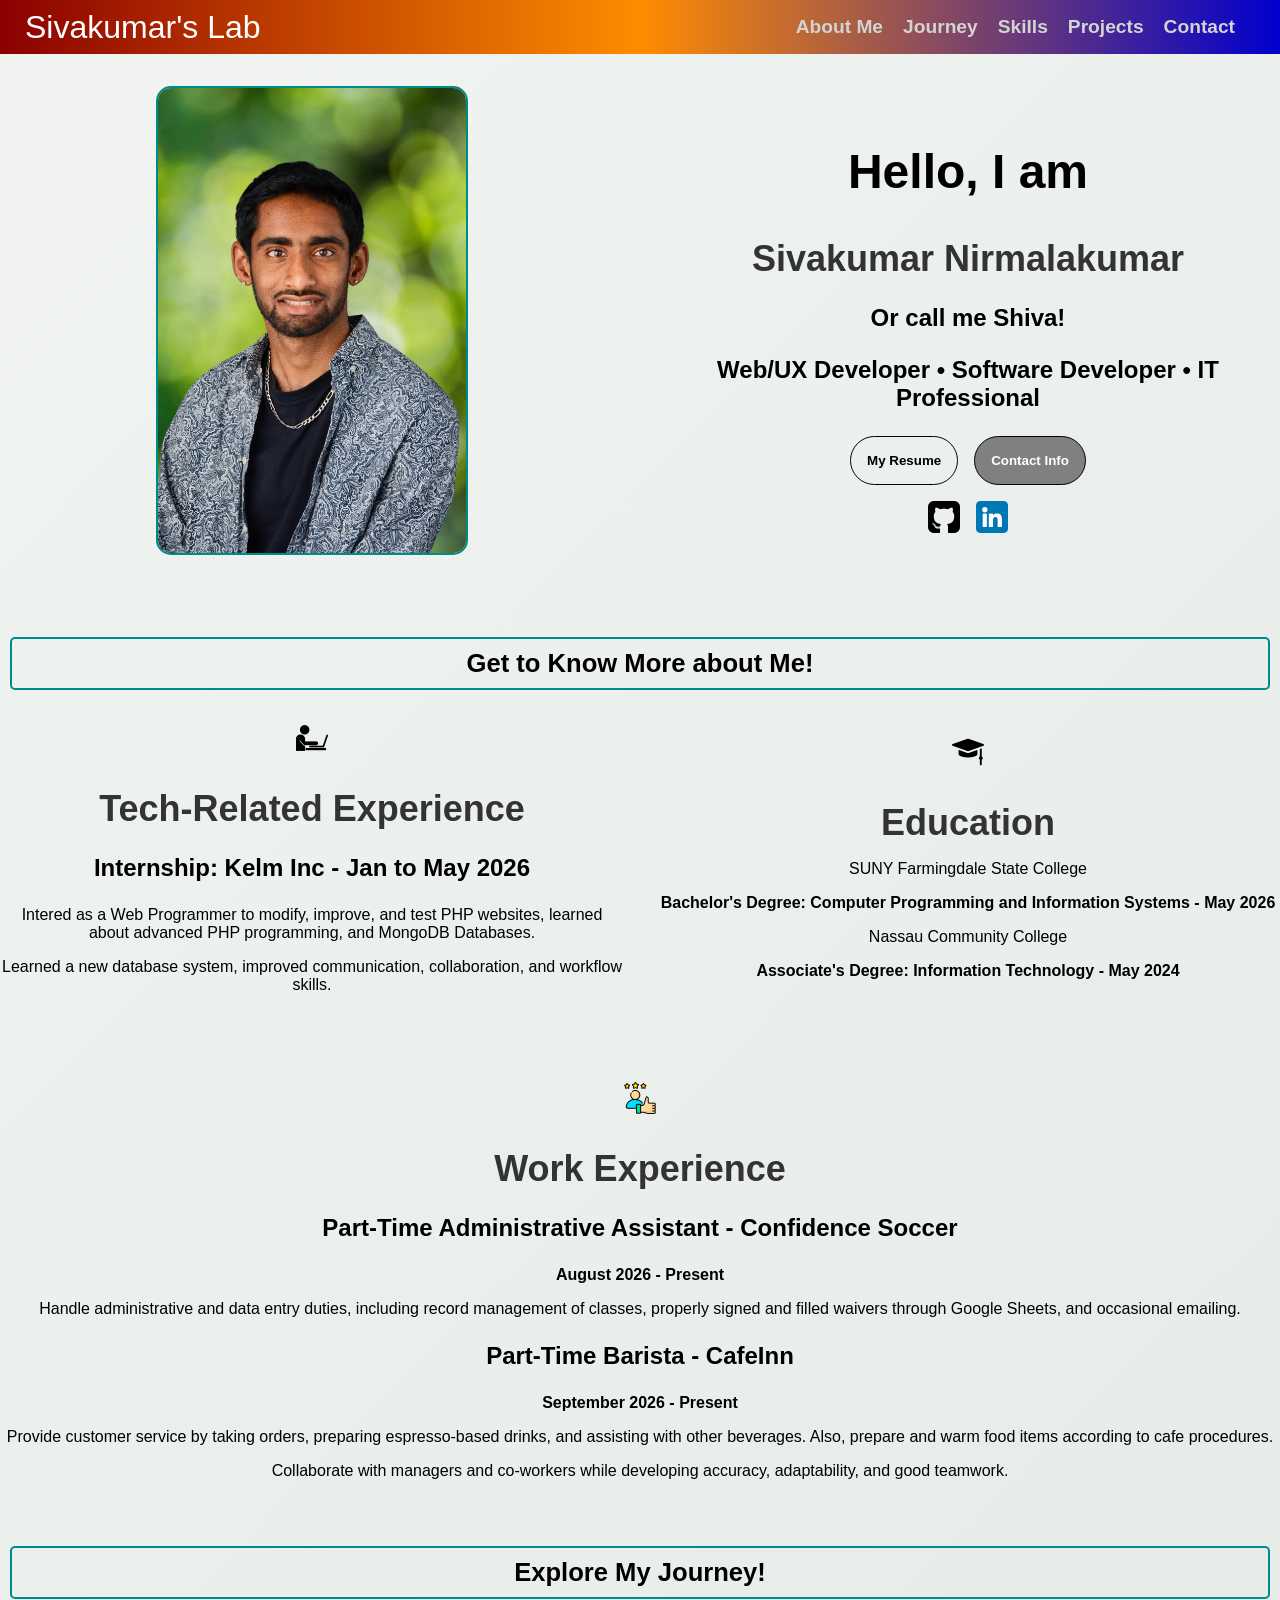
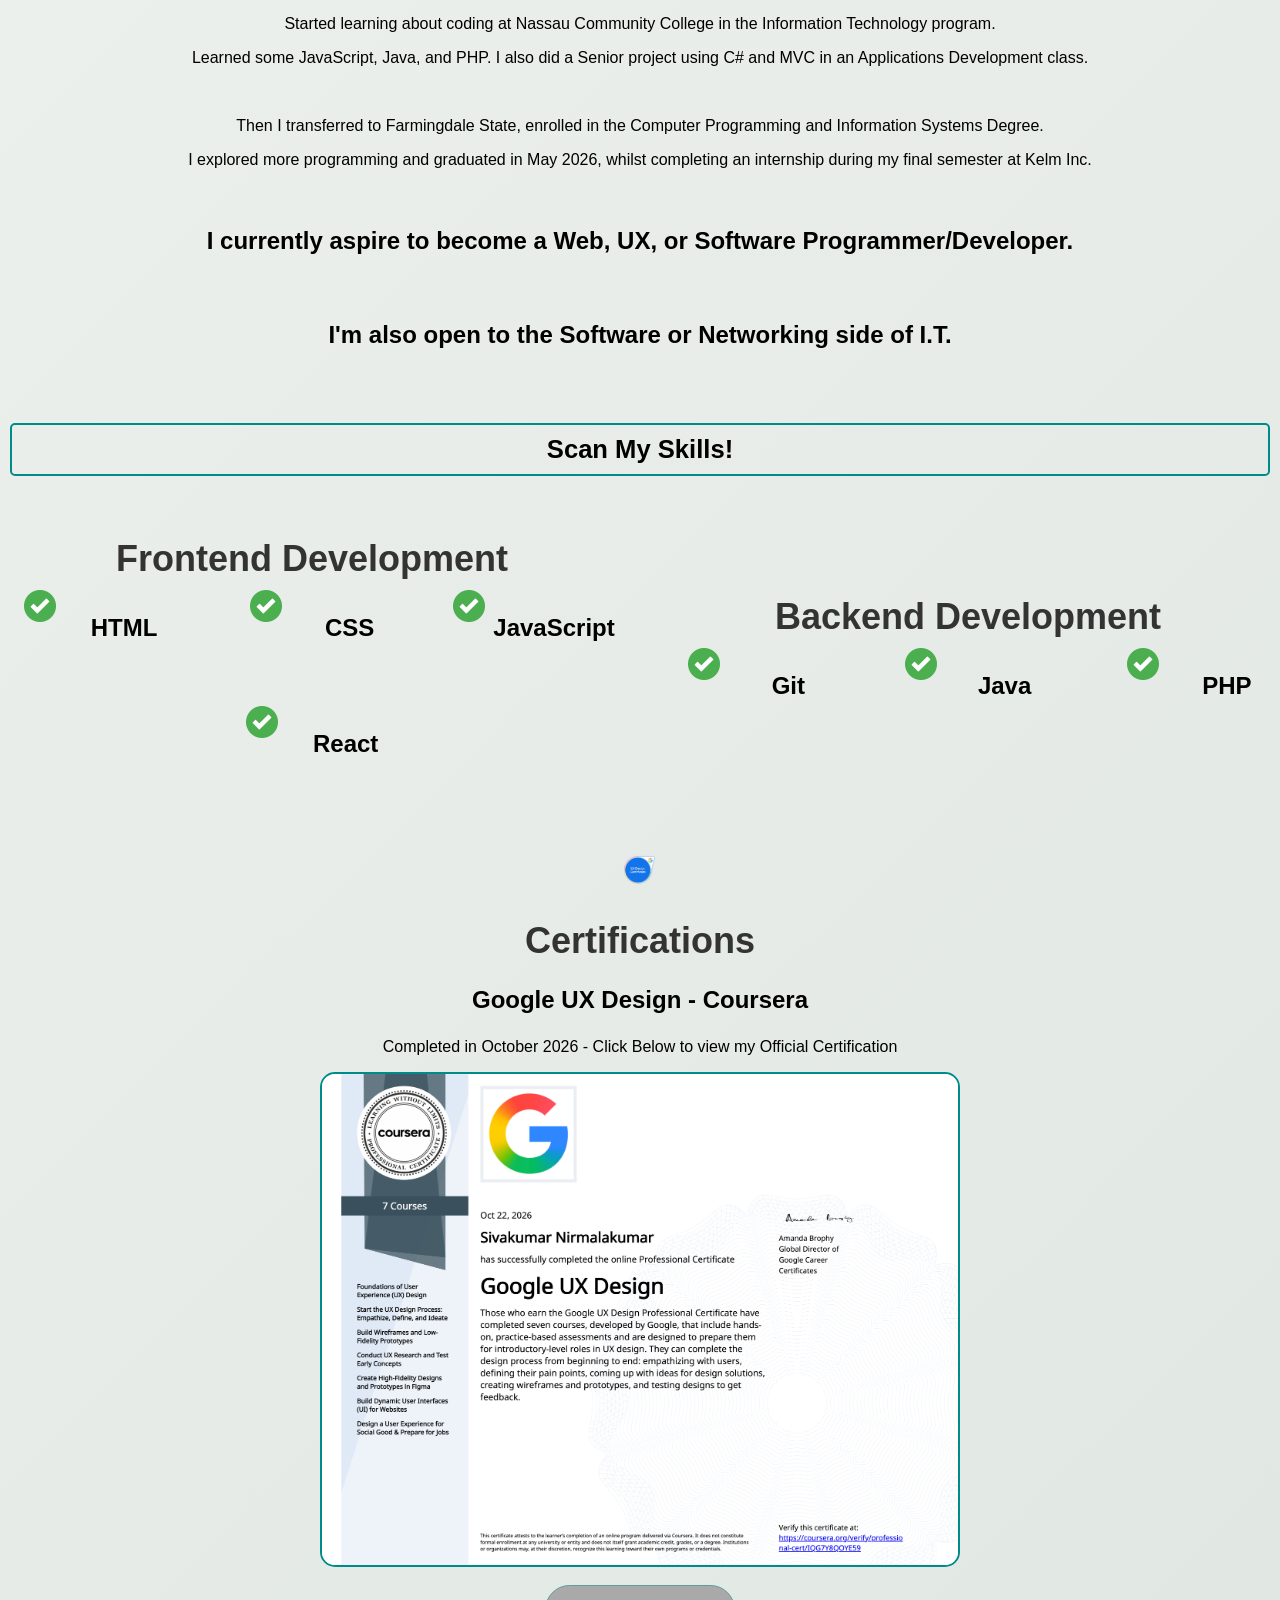
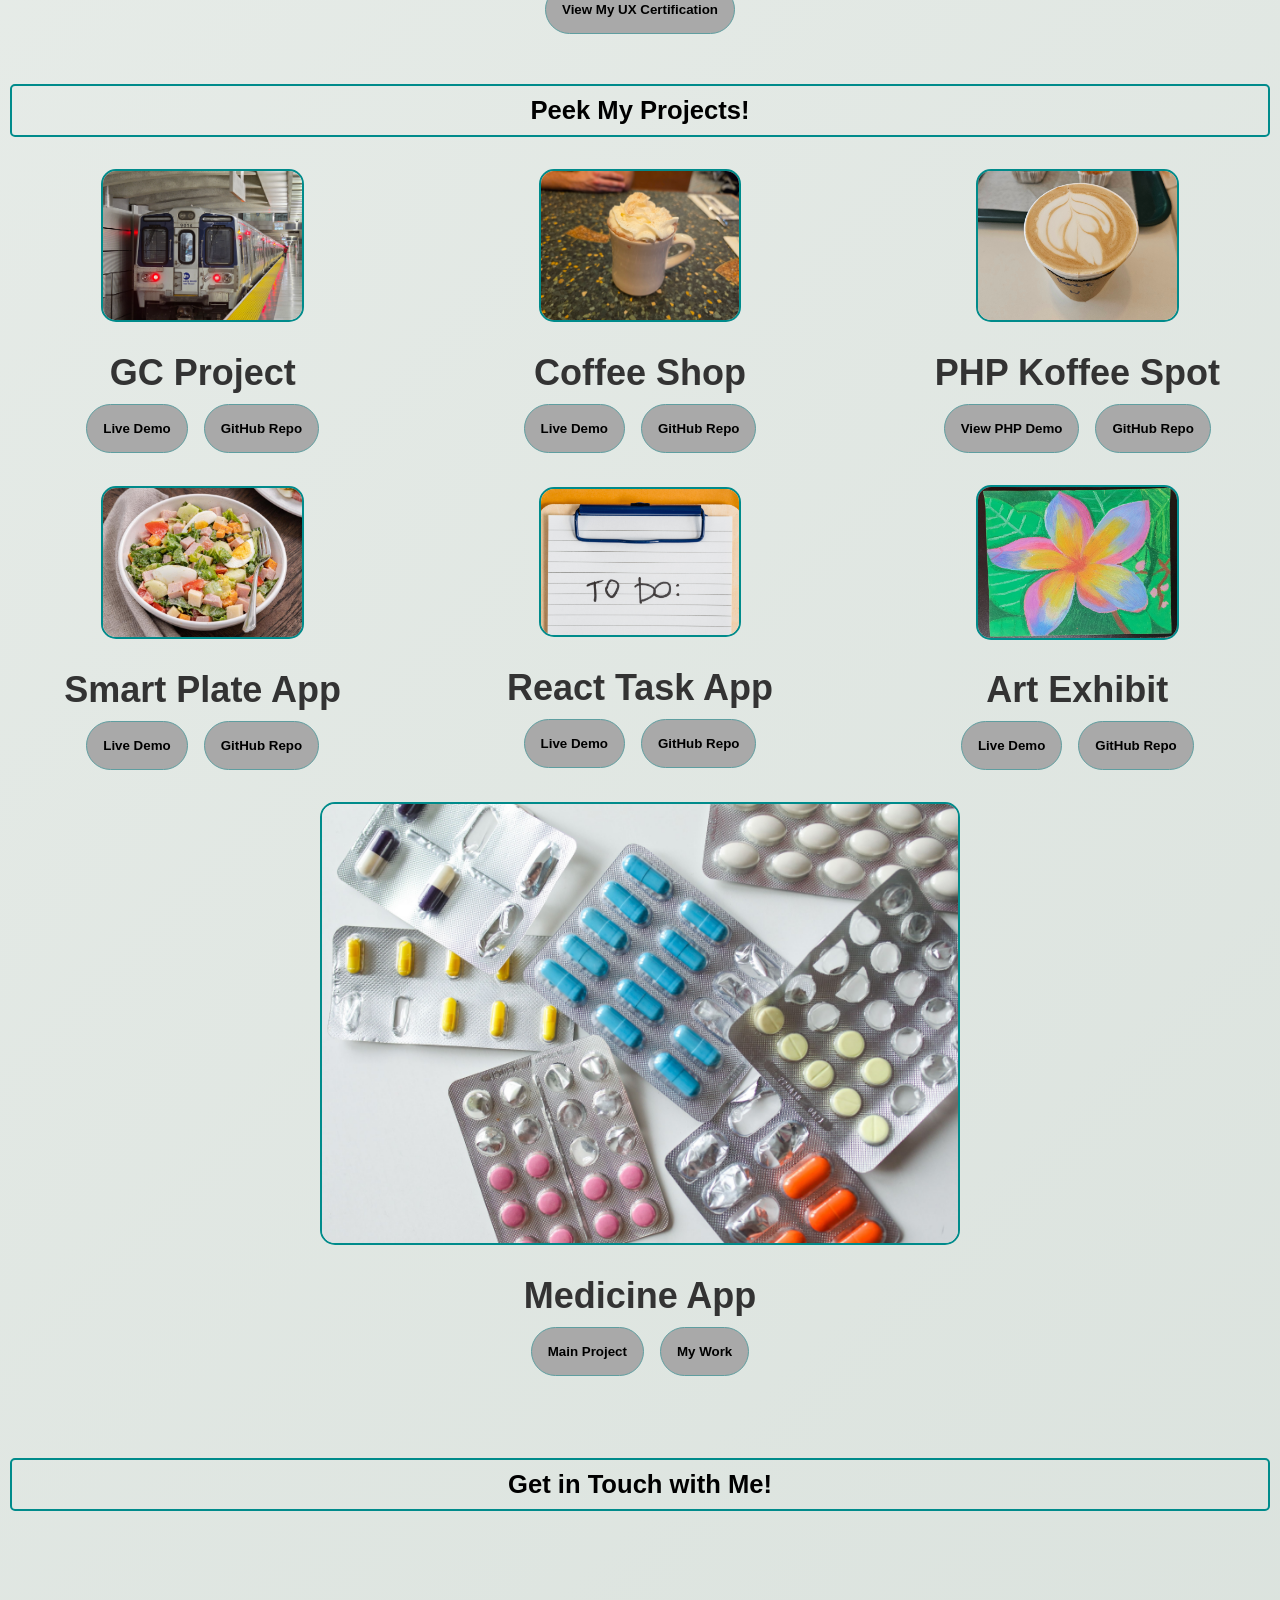
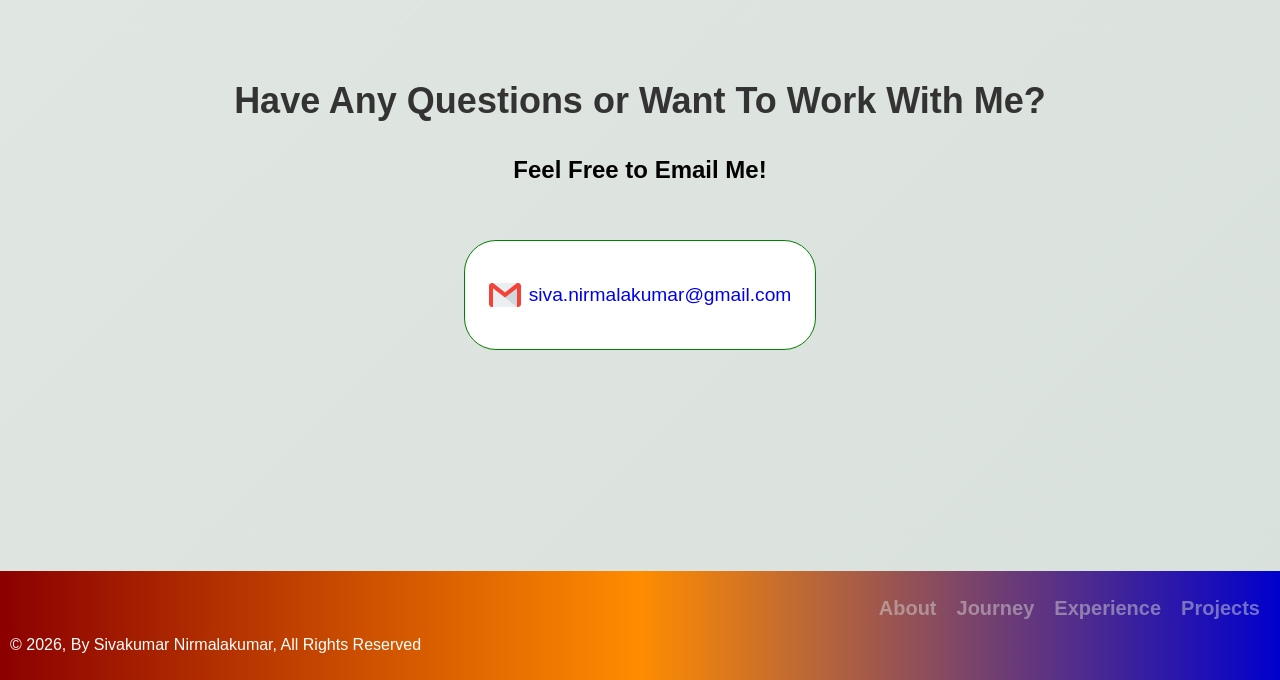
<file: index.html>
<!DOCTYPE html>
<html lang="en">
	<head>
		<meta charset="UTF-8">
		<meta name="viewport" content="width=device-width, initial-scale=1">
		<title>Sivakumar's Portfolio</title>
		<link rel="stylesheet" href="homestyle.css">
		<link rel="stylesheet" href="mediaqueries.css">
	</head>
	
	<body>
		<nav class="navbar">
			<div class="navdiv">
				<div class="logo">Sivakumar's Lab</div>
					<ul class="nav-menu">
						<li class="nav-item">
							<a href="#about" class="nav-link">About Me</a>
						</li>
						<li class="nav-item">
							<a href="#journey" class="nav-link">Journey</a>
						</li>
						<li class="nav-item">
							<a href="#experience" class="nav-link">Skills</a>
						</li>
						<li class="nav-item">
							<a href="#project" class="nav-link">Projects</a>
						</li>
						<li class="nav-item">
							<a href="#contact" class="nav-link">Contact</a>
						</li>
					</ul>
					<div class="hamburger">
						<span class="bar"></span>
						<span class="bar"></span>
						<span class="bar"></span>
					</div>
			</div>
		
		</nav>
		
		<main>

		<section id="profile">
			<div class="row">
				<div class="column">
					<img src="./Images/shiv-linkedln.jpg" alt="Shiva's Profile Picture" class="about-pic">
				</div>
				<div class="column">
					<h1>Hello, I am</h1>
					<h2>Sivakumar Nirmalakumar</h2>
					<h3>Or call me Shiva!</h3>

					<h3>Web/UX Developer &bull; Software Developer &bull; IT Professional</h3>
					<div class="btn-container">
						<button class="btn btn-color-2" onclick="window.open('./Images/SNKumar - Resume.pdf')">My Resume</button>
						<button class="btn btn-color-1" onclick="location.href='#contact'">Contact Info</button>
					</div>
					<div id="socials-container">
						<a href="https://github.com/ShivsterNk?tab=repositories"
							target="_blank"
							rel="noopener noreferrer">
							<img 
							src="./Images/github-sign.png"
							alt="GitHub"
							class="icon"
							/>
						</a>
						<a href="https://www.linkedin.com/in/sivakumarnirmalakumar/"
							target="_blank"
							rel="noopener noreferrer">
							<img 
							src="./Images/linkedin.png"
							alt="Linkedln"
							class="icon"
							/>
						</a>
					</div>
				</div>
			</div>		
		</section>

		<p class="one">Get to Know More about Me!</p>

		<section id="about">
			<div class="row">
				<div class="column">
					<img src="./Images/laptoptech.png" alt="Experience icon" class="icon"/>
					<h2>Tech-Related Experience</h2>
					<h3><strong>Internship: Kelm Inc</strong> - Jan to May 2026</h3>
					<p>Intered as a Web Programmer to modify, improve, and test PHP websites, learned about advanced PHP programming, and MongoDB Databases. </p>
					<p>Learned a new database system, improved communication, collaboration, and workflow skills.</p>
				</div>
				<div class="column">
					<img src="./Images/education.png" alt="Education icon" class="icon"/>
					<h2>Education</h2>
					<p>SUNY Farmingdale State College</p>
					<p><strong>Bachelor's Degree: Computer Programming and Information Systems - May 2026</strong></p>
					<p>Nassau Community College</p>
					<p><strong>Associate's Degree: Information Technology - May 2024</strong></p>
				</div>
			</div>
		</section>
		
		<section>	
			<img src="./Images/experience.png" alt="Experience icon" class="icon"/>
			<h2>Work Experience</h2>
			<h3>Part-Time Administrative Assistant - Confidence Soccer</h3>
			<strong>August 2026 - Present</strong>
			<p>Handle administrative and data entry duties, including record management of classes, properly signed and filled waivers through Google Sheets, and occasional emailing. </p>
			<h3>Part-Time Barista - CafeInn</h3>
			<strong>September 2026 - Present</strong>
			<p>Provide customer service by taking orders, preparing espresso-based drinks, and assisting with other beverages. Also, prepare and warm food items according to cafe procedures. </p>
			<p>Collaborate with managers and co-workers while developing accuracy, adaptability, and good teamwork. </p> 
		</section>

		<p class="one">Explore My Journey!</p>

		<section id="journey">			
			<p>Started learning about coding at Nassau Community College in the Information Technology program. </p>
			<p>Learned some JavaScript, Java, and PHP. I also did a Senior project using C# and MVC in an Applications Development class.</p> <br/>
			<p>Then I transferred to Farmingdale State, enrolled in the Computer Programming and Information Systems Degree. </p>
			<p>I explored more programming and graduated in May 2026, whilst completing an internship during my final semester at Kelm Inc. </p>
			<br />
			<h3>I currently aspire to become a Web, UX, or Software Programmer/Developer. </h3><br />
			<h3>I'm also open to the Software or Networking side of I.T.</h3>
		</section>

		<p class="one">Scan My Skills!</p>

		<section id="experience">
			<div class="row">
				<div class="column">
					<h2>Frontend Development</h2>
						<div class="article-container">
							<article>
								<img src="./Images/checkmark.png" 
								alt="Experience icon"
								class="icon"
								/>
								<div>
									<h3>HTML</h3>
								</div>
							</article>
							<article>
								<img src="./Images/checkmark.png" 
								alt="Experience icon"
								class="icon"
								/>
								<div>
									<h3>CSS</h3>
								</div>
							</article>
							<article>
								<img src="./Images/checkmark.png" 
								alt="Experience icon"
								class="icon"
								/>
								<div>
									<h3>JavaScript</h3>
								</div>
							</article>
							<article>
								<img src="./Images/checkmark.png" 
								alt="Experience icon"
								class="icon"
								/>
								<div>
									<h3>React</h3>
								</div>
							</article>
						</div>
				</div>
				<div class="column">
					<h2>Backend Development</h2>
					<div class="article-container">
							<article>
								<img src="./Images/checkmark.png" 
								alt="Experience icon"
								class="icon"
								/>
								<div>
									<h3>Git</h3>
								</div>
							</article>
							<article>
								<img src="./Images/checkmark.png" 
								alt="Experience icon"
								class="icon"
								/>
								<div>
									<h3>Java</h3>
								</div>
							</article>
							<article>
								<img src="./Images/checkmark.png" 
								alt="Experience icon"
								class="icon"
								/>
								<div>
									<h3>PHP</h3>
								</div>
							</article>
						</div>
				</div>
			</div>
		</section>

		<section>
			<img src="./Images/google-ux-design-logo.png" alt="Certification Icon" class="icon"/>
			<h2>Certifications</h2>
			<h3>Google UX Design - Coursera</h3>
			<p>Completed in October 2026 - Click Below to view my Official Certification</p>
			<img src="./Images/UXCert.png" alt="Google UX Cert" class="about-pic" width="50%"/>
			<br />
			<div class="btn-container">
				<button class="btn btn-color-2 project-btn"
					onclick="window.open('https://www.coursera.org/account/accomplishments/specialization/IQG7Y8QOYE59/')">
					View My UX Certification
				</button>
			</div>
		</section>

		<p class="one">Peek My Projects!</p>

		<section id="project">
			<div class="row">
				<div class="column">
					<img src="./Images/projectGC.jpg" alt="Grand Central Project" class="about-pic"/>
					<h2>GC Project</h2>
					<div class="btn-container">
						<button class="btn btn-color-2 project-btn" 
						onclick="window.open('https://shivsternk.github.io/GCCaseStudy/')">
						Live Demo
						</button>
						<button class="btn btn-color-2 project-btn" 						
						onclick="window.open('https://github.com/ShivsterNk/GCCaseStudy')">
						GitHub Repo
						</button>
					</div>
				</div>
				<div class="column">
					<img src="./Images/projectCoffee.jpg" alt="Coffee Project" class="about-pic"/>
					<h2>Coffee Shop</h2>
					<div class="btn-container">
						<button class="btn btn-color-2 project-btn" 
						onclick="window.open('https://shivsternk.github.io/StaticCoffeeShop/')">
						Live Demo
						</button>
						<button class="btn btn-color-2 project-btn" 						
						onclick="window.open('https://github.com/ShivsterNk/StaticCoffeeShop')">
						GitHub Repo
						</button>
					</div>
				</div>
				<div class="column">
					<img src="./Images/projKoffPHP.jpg" alt="Coffee Project" class="about-pic"/>
					<h2>PHP Koffee Spot</h2>
					<div class="btn-container">
						<button class="btn btn-color-2 project-btn" 
						onclick="window.location.href='phpcoffee.html'">
						View PHP Demo
						</button>
						<button class="btn btn-color-2 project-btn" 						
						onclick="window.open('https://github.com/ShivsterNk/PHPCoffeeShop')">
						GitHub Repo
						</button>
					</div>
				</div>
			</div>	
			<div class="row">
				<div class="column">
					<img src="./Images/projectSP.jpg" alt="PHP Smart Plate Project" class="about-pic"/>
					<h2>Smart Plate App</h2>
					<div class="btn-container">
						<button class="btn btn-color-2 project-btn" 
						onclick="window.open('https://smartplate.site/PHP/index.php')">
						Live Demo
						</button>
						<button class="btn btn-color-2 project-btn" 						
						onclick="window.open('https://github.com/ShivsterNk/SmartPlateSeniors')">
						GitHub Repo
						</button>
					</div>
				</div>
				<div class="column">
					<img src="./Images/projectReact.jpg" alt="React Task Application" class="about-pic"/>
					<h2>React Task App</h2>
					<div class="btn-container">
						<button class="btn btn-color-2 project-btn" 
						onclick="window.open('https://shivsternk.github.io/DailyTaskApp/')">
						Live Demo
						</button>
						<button class="btn btn-color-2 project-btn" 						
						onclick="window.open('https://github.com/ShivsterNk/DailyTaskApp')">
						GitHub Repo
						</button>
					</div>
				</div>
				<div class="column">
					<img src="./Images/projectArt.jpg" alt="Art Exhibit Portfolio" class="about-pic"/>
					<h2>Art Exhibit</h2>
					<div class="btn-container">
						<button class="btn btn-color-2 project-btn" 
						onclick="window.open('https://shivsternk.github.io/ArtExhibition/')">
						Live Demo
						</button>
						<button class="btn btn-color-2 project-btn" 						
						onclick="window.open('https://github.com/ShivsterNk/ArtExhibition')">
						GitHub Repo
						</button>
					</div>
				</div>
			</div>
			<div class="row">
				<div class="column">
					<img src="./Images/projectMedic.jpg" alt="Medicine Hack-A-Thon" class="about-pic"/>
					<h2>Medicine App</h2>
					<div class="btn-container">
						<button class="btn btn-color-2 project-btn" 
						onclick="window.open('https://github.com/bapboi/ramhacks')">
						Main Project
						</button>
						<button class="btn btn-color-2 project-btn" 						
						onclick="window.open('https://github.com/bapboi/ramhacks/tree/ShivaBranch')">
						My Work
						</button>
					</div>
				</div>
			</div>		
		</section>
		
		<p class="one">Get in Touch with Me!</p>

		<section id="contact">
			<h2>Have Any Questions or Want To Work With Me?</h2>
			<h3>Feel Free to Email Me!</h3>
			
			<div class="contact-info-upper-container">
				<div class="contact-info-container">
					<img src="./Images/email.png" 
					alt="email icon" 
					class="icon contact-icon"/>
					<p>
						<a href="mailto:siva.nirmalakumar@gmail.com"
							class="email-link">
							siva.nirmalakumar@gmail.com
						</a>
					</p>
				</div>
			</div>
		</section>
		</main>
		
		<footer>
			<div class="footerContainer">
				<div class="footerNav">
					<ul>
						<li><a href="#about">About</a></li>
						<li><a href="#journey">Journey</a></li>
						<li><a href="#experience">Experience</a></li>
						<li><a href="#project">Projects</a></li>
					</ul>
				</div>
			</div>
			<div class="footerBottom">
				<p>&copy; 2026, By Sivakumar Nirmalakumar, All Rights Reserved</p>
			</div>
		</footer>
		
		<script src="homescripts.js"></script>
				
	</body>
</html>
</file>
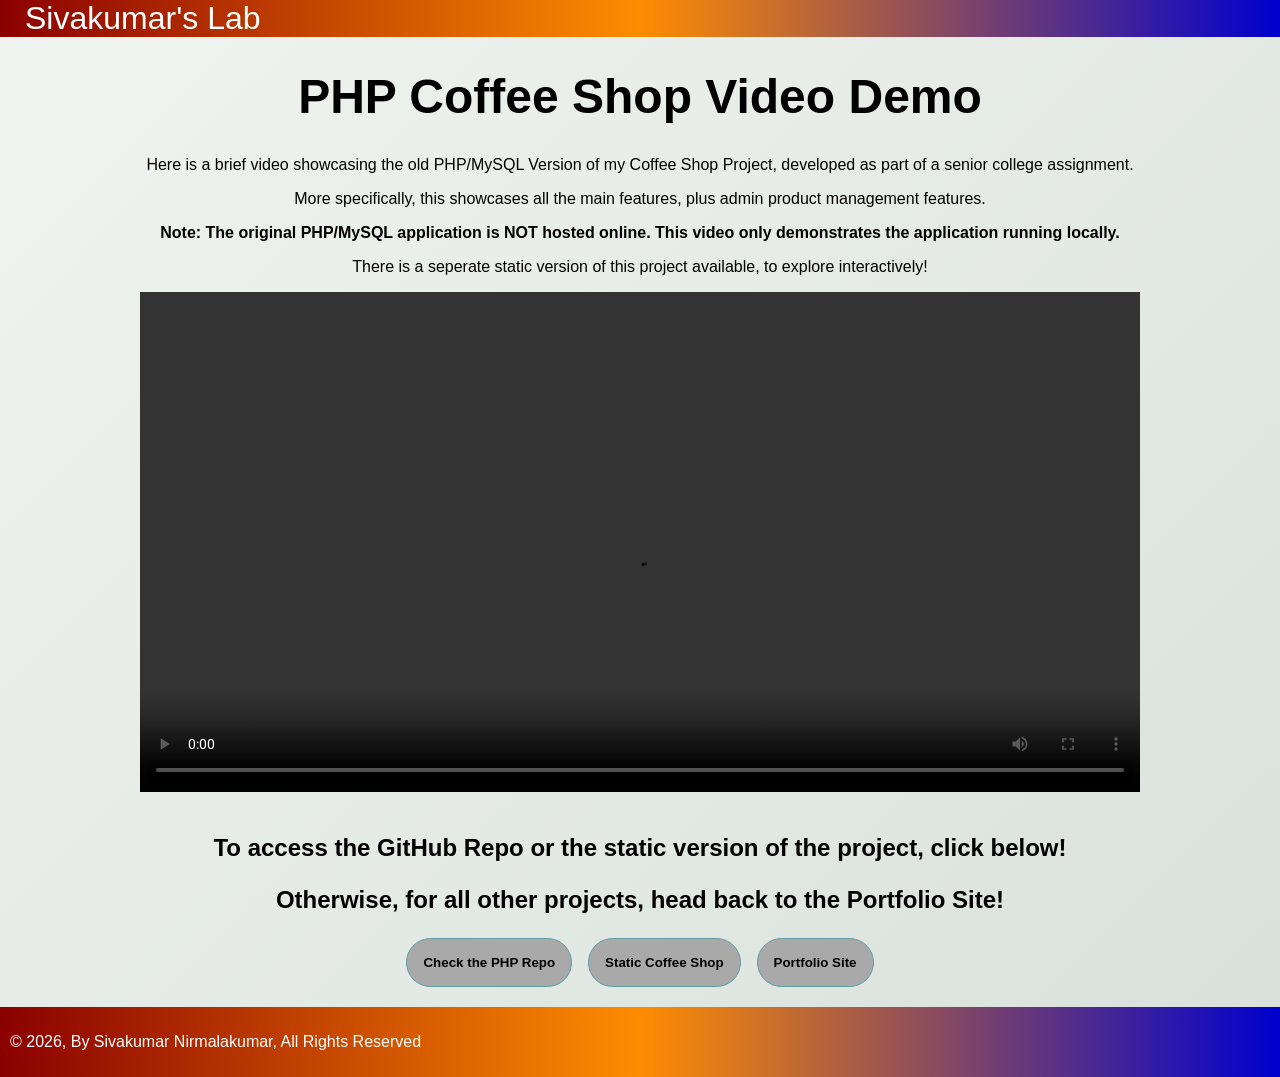
<file: phpcoffee.html>
<!DOCTYPE html>
<html lang="en">
	<head>
		<meta charset="UTF-8">
		<meta name="viewport" content="width=device-width, initial-scale=1">
		<title>Sivakumar's Portfolio</title>
		<link rel="stylesheet" href="homestyle.css">
		<link rel="stylesheet" href="mediaqueries.css">
	</head>
	
	<body>
		<nav class="navbar">
			<div class="navdiv">
				<div class="logo">Sivakumar's Lab</div>
		
		</nav>
		
		<main>
            <h1>PHP Coffee Shop Video Demo</h1>
            <p>Here is a brief video showcasing the old PHP/MySQL Version of my Coffee Shop Project, developed as part of a senior college assignment.</p>
            <p>More specifically, this showcases all the main features, plus admin product management features.</p>
            <p><strong>Note: The original PHP/MySQL application is NOT hosted online. This video only demonstrates the application running locally.</strong></p>    
            <p>There is a seperate static version of this project available, to explore interactively!</p>        
            <div class="video-container">
                <video class="demo-video" controls>
                    <source src="./ShivaPHPCoffeeDemoVideo.mp4" type="video/mp4">
                </video>
            </div>
            <br />

            <h3>To access the GitHub Repo or the static version of the project, click below!</h3>
            <h3>Otherwise, for all other projects, head back to the Portfolio Site!</h3>

            <div class="btn-container">
                <button class="btn btn-color-2 project-btn" 						
					onclick="window.open('https://github.com/ShivsterNk/PHPCoffeeShop')">
					Check the PHP Repo
				</button>
                <button class="btn btn-color-2 project-btn"
                    onclick="window.open('https://shivsternk.github.io/StaticCoffeeShop/')">
                    Static Coffee Shop
                </button>
                <button class="btn btn-color-2 project-btn"
                    onclick="window.open('https://shivsternk.github.io/PortfolioSite/')">
                    Portfolio Site
                </button>
            </div>
        </main>
		
		<footer>
			<div class="footerBottom">
				<p>&copy; 2026, By Sivakumar Nirmalakumar, All Rights Reserved</p>
			</div>
		</footer>
		
		<script src="homescripts.js"></script>
				
	</body>
</html>
</file>
<file: homestyle.css>
/* GENERAL Styling */
@import url('https://fonts.googleapis.com/css2?family=Roboto:ital,wght@0,100;0,300;0,400;0,500;0,700;0,900;1,100;1,300;1,400;1,500;1,700;1,900&display=swap');

*{
	text-decoration: none;
	box-sizing: border-box;
}

html, body {
	margin: 0;
	scroll-behavior: smooth;
}

body {
	font-family: 'Helvetica', sans-serif;
	background: linear-gradient(135deg, #f1f4f1, #d9e1dc);
  	color: black;
  	text-align: center;
}

body, .navbar, footer {
	transition: background-color 0.3s ease, color 0.3s ease;
}

p {
	color: black;
}

/* TRANSITION */
a, .btn {
	transition: all 300ms ease;
}

/* DESKTOP NAVIGATION */
.navbar {
	background-image: linear-gradient(to right, darkred, darkorange, mediumblue);
	padding-right: 25px;
	padding-left: 25px;
	margin-bottom: 20px;
	position: sticky;
	top: 0;
	z-index: 1000;
	width: 100%;
	box-sizing: border-box;
}

.navdiv {
	display: flex;
	align-items: center;
	justify-content: space-between;
}

.nav-menu {
	display: flex;
	justify-content: space-between;
	align-items: center;
}

.bar {
	display: block;
	width: 25px;
	height: 3px;
	margin: 5px 0;
	transition: all 0.3s ease;
	background-color: white;
}

.logo {
	font-size: clamp(1.2rem, 4vw, 2rem);
	font-weight: 500;
	color: white;
}

li {
	list-style: none;
	display: inline-block;
}

li a {
	color: lightgray;
	text-decoration: none;
	text-decoration-color: white;
	font-size: clamp(0.75rem, 1.5vw, 1.25rem);
	margin-right: 20px;
	font-weight: bold;
}

a:hover {
	color:azure;
	text-decoration: underline;
	text-underline-offset: 1rem;
	text-decoration-color: green;
}

/* TEXT SETTINGS */
h1 {
	font-size: clamp(2rem, 4vw, 3rem);
}

h2 {
	text-align: center;
	font-size: clamp(1.5rem, 4vw, 2.25rem);
	color: #333;
	transition: font-size 0.3s ease;
	margin-bottom: 10px;
}

h3 {
	font-size: clamp(0.75rem, 4vw, 1.5rem);
}

p.one {
	border: 2.5px solid darkcyan;
	border-radius: 5px;
	font-size: clamp(1rem, 2vw, 2rem);
	font-weight: bold;
	padding: 10px;
	margin: 10px;
	transition: all 0.3s ease-in-out;
}

p.one:hover {
	border-color:darkcyan;
	box-shadow: 0 0 20px rgba(18, 134, 113, 0.874);
}

/* SECTIONS */
section {
	scroll-margin-top: 100px;
	padding-bottom: 40px;
}

.row {
    display: flex;
    align-items: center;
    gap: 2rem;
    margin: 2rem 0;
}

.column {
    flex: 1;
}

/*ABOUT PIC */
.about-pic {
	width: 50%;
	border: 2px solid darkcyan;
	border-radius: 15px;
	display: block;
	margin-left: auto;
	margin-right: auto;
	transition: transform 0.3s ease-in-out;
}

.about-pic:hover {
	transform: scale(1.05);
	border-color:darkcyan;
	box-shadow: 0 0 20px rgba(1, 140, 122, 0.6);
}

/* PROFILE SECTION */
.title {
	font-size: 3rem;
	text-align: center;
}

#socials-container {
	display: flex;
	justify-content: center;
	margin-top: 1rem;
	gap: 1rem;
}

/* ICONS */
.icon {
	cursor: pointer;
	height: 2rem;
}

/* BUTTONS */
.btn-container {
	display: flex;
	justify-content: center;
	gap: 1rem;
}
.btn {
	font-weight: 600;
	transition: all 300ms ease;
	padding: 1rem;
	width: auto;
	border-radius: 2rem;
}
.btn-color-1, .btn-color-2 {
	border: black 0.1rem solid;
}
.btn-color-1:hover, 
.btn-color-2:hover {
	cursor: pointer;
}
.btn-color-1, 
.btn-color-2:hover {
	background: gray;
	color: white
}
.btn-color-1:hover {
	background: black;
}
.btn-color-2 {
	background: none;
}
.btn-color-2:hover {
	border: white 0.1rem solid;
}
.btn-container {
	gap: 1rem;
}

/* EXPERIENCE */
.article-container {
	display: flex;
	text-align: initial;
	flex-wrap: wrap;
	flex-direction: row;
	gap: 2.5rem;
	justify-content: space-around;
	border-radius: 5px;
}
article {
	display: flex;
	width: 10rem;
	justify-content: space-around;
	gap: 0.5rem;
}
article .icon {
	cursor: default;
}

/* PROJECTS */
.project-btn {
	color: black;
	border-color: cadetblue;
	fill-opacity: 50%;
	background-color: darkgray;
}

.project-btn:hover {
	background-color: darkslategrey;
	border-color: darkgray;
	color: whitesmoke;
}

/* CONTACT */
#contact {
	display: flex;
	justify-content: center;
	flex-direction: column;
	height: 70vh;
}

.contact-info-upper-container {
	display: flex;
	justify-content: center;
	border-radius: 2rem;
	border: gray 0.1rem solid;
	border-color: green;
	background: white;
	margin: 2rem auto;
	padding: 0.5rem;
}

.contact-info-container {
	display: flex;
	align-items: center;
	justify-content: center;
	gap: 0.5rem;
	margin: 1rem;
}

.contact-info-container p {
	font-size: larger;
}

.contact-icon {
	cursor: default;
}

.email-icon {
	height: 2.5rem;
}

.video-container {
	width: 100%;
	max-width: 1000px;
	margin: 0 auto;
}

.demo-video {
	display: block;
	width: 100%;
	height: auto;
}

/*FOOTER SECTION */
footer {
	background-image: linear-gradient(to right, darkred, darkorange, mediumblue);
	text-align: center;
	font-size: 1rem;
	margin-top: 20px;
	padding: 10px;
	color: white;
}

.footerContainer {
	width: 100%;
}

.footerNav ul {
	display: flex;
	justify-content: right;
}

.footerNav ul li a {
	color: color;
	margin: 10px;
	padding-top: 10px;
	font-size: 1.25em;
	opacity: 0.5;
	transition: 0.5s;
}

.footerNav ul li a:hover {
	opacity: 1;
	color: azure;
}

.footerBottom{
	background-color: linear-gradient(to right, darkred, darkorange, mediumblue);
	text-align: left;
}

.footerBottom p {
	color: white;
}

/*EMAIL LINK HOVER*/
.email-link {
	transition: color 0.3s ease;
}

.email-link:hover {
	color:dodgerblue;
}

/* MEDIA Layout for medium screens */
@media (max-width: 900px) {
	.column {
		width: 100%;
	}
	.row {
		flex-direction: column;
		align-items: center;
	}
	.hamburger {
		display: block;
		cursor: pointer;
		z-index: 10;
	}
	.hamburger-active .bar:nth-child(2){
		opacity: 0;
	}
	.hamburger-active .bar:nth-child(1){
		transform: translateY(8px) rotate(45deg);
	}
	.hamburger-active .bar:nth-child(3){
		transform: translateY(-8px) rotate(-45deg);
	}
	.nav-menu {
		display: flex;
		position: fixed;
		top: -100%;
		left: 0;

		flex-direction: column;
		align-items: center;
		justify-content: center;

		width: 100%;
		padding: 20px 0;
		margin: 0;

		background-image: linear-gradient(to right, darkred, darkorange, mediumblue);

		list-style: none;
		text-align: center;

		transition: top 0.3s ease;
		z-index: 9;
	}
	.nav-item{
		margin: 15px 0;
	}
	.nav-menu.active {
		top: 70px;
	}
	.nav-link {
		display: block;
		padding: 10px 20px;
	}
}

@media (min-width: 901px) {
	.hamburger {
		display: none;
	}
	.nav-menu {
		display: flex;
		justify-content: space-between;
	}
	
}
</file>
<file: mediaqueries.css>
@media screen and (max-width: 1200px) {
	#desktop-nav {
		display: none;
	}
	
	#hamburger-nav {
		display: flex;
	}
}
</file>
